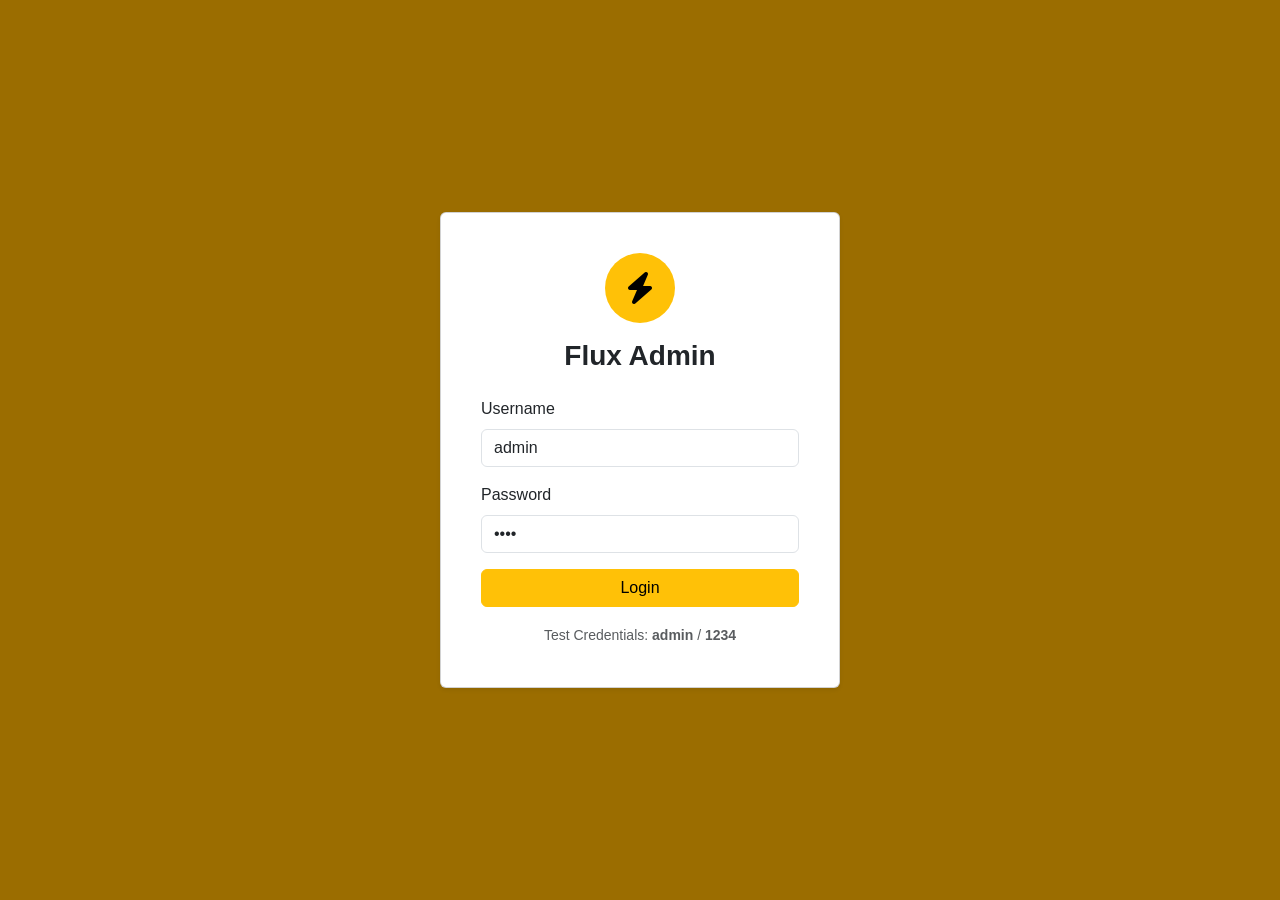
<file: index.html>
<!DOCTYPE html>
<html lang="en">
<head>
    <meta charset="UTF-8">
    <meta name="viewport" content="width=device-width, initial-scale=1.0">
    <title>Login - ShopAdmin</title>
    <link href="https://cdn.jsdelivr.net/npm/bootstrap@5.3.8/dist/css/bootstrap.min.css" rel="stylesheet">
    <link rel="stylesheet" href="https://cdnjs.cloudflare.com/ajax/libs/font-awesome/6.7.2/css/all.min.css">
    <link rel="stylesheet" href="style.css">
</head>
<body>
    <div class="login-background d-flex align-items-center justify-content-center vh-100">
        <div class="card shadow-sm p-4 login-card">
            <div class="card-body">

                <div class="text-center mb-3">
                    <div class="bg-warning text-black rounded-circle d-inline-flex align-items-center justify-content-center login-logo">
                        <i class="fa-solid fa-bolt fa-2x"></i>
                    </div>
                </div>

                <h3 class="text-center mb-4 fw-bold">Flux Admin</h3>
                
                <div id="loginError" class="alert alert-danger d-none" role="alert">
                    Invalid username or password!
                </div>

                <form id="loginForm">
                    <div class="mb-3">
                        <label for="username" class="form-label">Username</label>
                        <input type="text" class="form-control" id="username" placeholder="Enter 'admin'" value="admin" required>
                    </div>
                    <div class="mb-3">
                        <label for="password" class="form-label">Password</label>
                        <input type="password" class="form-control" id="password" placeholder="Enter '1234'" value="1234" required>
                    </div>
                    <button type="submit" class="btn btn-warning w-100">Login</button>
                </form>
                
                <div class="mt-3 text-center">
                    <small class="text-muted">Test Credentials: <strong>admin</strong> / <strong>1234</strong></small>
                </div>
            </div>
        </div>
    </div>

    <script src="https://cdn.jsdelivr.net/npm/bootstrap@5.3.8/dist/js/bootstrap.bundle.min.js"></script>
    <script src="script.js"></script>
</body>
</html>
</file>
<file: style.css>
/* General Body */
body {
    font-family: 'Segoe UI', Tahoma, Geneva, Verdana, sans-serif;
    transition: background-color 0.3s, color 0.3s; /* Smooth Dark Mode Transition */
}

/* === SIDEBAR STYLING === */
.sidebar {
    min-height: 100vh;
    box-shadow: 4px 0 10px rgba(0,0,0,0.1);
    background-color: #fff;
    z-index: 100;
}

/* Sidebar Logo Area */
.sidebar-logo {
    padding: 1.5rem;
    text-align: center;
    margin-bottom: 30px;
}

.sidebar-brand-icon {
    background-color: #ffc107; /* Warning color */
    color: #000;
    width: 50px; 
    height: 50px;
    border-radius: 50%;
    display: inline-flex;
    align-items: center;
    justify-content: center;
}

.sidebar-logo h4 {
    font-weight: bold;
    font-size: 1.5rem;
}

.sidebar-heading {
    padding: 0 1rem;
    margin-bottom: 0.5rem;
    color: #6c757d;
    text-transform: uppercase;
    font-size: 0.75rem;
    font-weight: 700;
}

/* Sidebar Links */
.nav-link {
    color: #adb5bd;
    font-size: 1.1rem;
    padding: 15px 25px;
    border-left: 8px solid transparent;
    transition: all 0.3s;
}

.nav-link:hover, .nav-link.active { /* Cursor Hover */
    background-color: rgba(255, 255, 255, 0.1);
    color: #ffffff !important; 
    border-left-color: #DFCBB2;
}

.nav-link i {
    width: 30px;
    text-align: center;
}

/* === HEADER STYLING === */
.main-header {
    background-color: #ffffff;
    box-shadow: 4px 0 10px rgba(0,0,0,0.1);
    padding: 10px 20px;
    transition: background-color 0.3s;
}

/* Icon Buttons in Header */
.header-icon {
    font-size: 1.2rem;
    color: #555;
    cursor: pointer;
    padding: 8px;
    border-radius: 50%;
    transition: background 0.2s;
}

.header-icon:hover {
    background-color: rgba(0,0,0,0.1);
}

/* Notification button in header */
.notification-bell {
    font-size: 1.2rem;
    transition: color 0.2s;
}

.notification-bell:hover {
    color: #0d6efd;
}

.notification-badge {
    position: absolute;
    top: 0;
    left: 100%;
    transform: translate(-50%, -50%);
    padding: 0.25rem;
    background-color: #dc3545;
    border: 1px solid #fff;
    border-radius: 50%;
}

.notification-menu {
    width: 320px;
    border: none;
    padding: 0;
}

.notify-header {
    padding: 1rem;
    border-bottom: 1px solid #e9ecef;
    border-top-left-radius: 0.375rem;
    border-top-right-radius: 0.375rem;
}

.notify-item {
    display: flex;
    align-items: start;
    gap: 1rem;
    padding: 1rem;
    border-bottom: 1px solid #f2f2f2;
    white-space: normal;
}

.notify-item:active {
    background-color: #f8f9fa;
    color: inherit;
}

.notify-content .title {
    margin-bottom: 0;
    font-size: 0.875rem;
    font-weight: 600;
}

.notify-content .time {
    margin-bottom: 0;
    font-size: 0.75rem;
    color: #6c757d;
}

.notify-icon {
    width: 40px;
    height: 40px;
    border-radius: 50%;
    display: flex;
    align-items: center;
    justify-content: center;
    flex-shrink: 0;
}

.icon-success { background-color: rgba(25, 135, 84, 0.1); color: #198754; }
.icon-warning { background-color: rgba(255, 193, 7, 0.1); color: #ffc107; }
.icon-primary { background-color: rgba(13, 110, 253, 0.1); color: #0d6efd; }

.notify-footer {
    text-align: center;
    font-size: 0.875rem;
    color: #0d6efd;
    padding: 0.75rem;
    font-weight: 700;
}

.metric-icon {
    padding: 0.5rem;
    border-radius: 0.375rem;
}

.chart-box {
    position: relative;
    width: 100%;
}

.h-300 { height: 300px; }
.h-250 { height: 250px; }
.h-120 { height: 120px; }

.user-avatar {
    width: 30px; 
    height: 30px; 
    border-radius: 50%;
}
/* === Dark Mode for Header & sidebar === */

/* --- LIGHT MODE (Light Theme) --- */
[data-bs-theme="light"] .header-icon {
    color: #272727;
}

[data-bs-theme="light"] .login-background {
    background-color: #9b6d00 !important;
}

[data-bs-theme="light"] .sidebar {
    background-color: #ffffff !important;
    border-right: 1px solid #dee2e6;
}

[data-bs-theme="light"] .sidebar .nav-link {
    color: #212529 !important;
    font-weight: 500;
}

[data-bs-theme="light"] .sidebar .nav-link:hover, /* Hover Effect */
[data-bs-theme="light"] .sidebar .nav-link.active {
    background-color: #ffde2230;
    color: #9b6d00 !important; 
    border-left-color: #5c4e00;
}

[data-bs-theme="light"] .sidebar-logo h4 {
    color: #212529 !important;
}

/* --- DARK MODE (Dark Theme) --- */
[data-bs-theme="dark"] .header-icon {
    color: #ddd;
}

[data-bs-theme="dark"] .login-background {
    background-color: #9b6d00 !important;
}

[data-bs-theme="dark"] .main-header {
    background-color: #212529;
    border-bottom: 1px solid #333;
}

[data-bs-theme="dark"] .sidebar {
    background-color: #212529 !important;
    border-right: 1px solid #373b3e;
}

[data-bs-theme="dark"] .sidebar .nav-link {
    color: #adb5bd !important;
    font-weight: 500;
}

[data-bs-theme="dark"] .sidebar .nav-link:hover,
[data-bs-theme="dark"] .sidebar .nav-link.active {
    background-color: rgba(124, 95, 0, 0.126);
    color: #ffffff !important;
    border-left-color: #9b6d00; 
}

[data-bs-theme="dark"] .sidebar-logo h4 {
    color: #ffffff !important;
}

[data-bs-theme="dark"] .card { 
    background-color: #2b3035;
    border-color: #373b3e;
    color: #fff;
}
[data-bs-theme="dark"] .modal-content {
    background-color: #2b3035;
    color: #fff;
}

/* === LOGIN.HTML === */
.login-card {
    width: 100%;
    max-width: 400px;
}

.login-logo {
    width: 70px;
    height: 70px;
}

[data-bs-theme="dark"] .login-logo h3 {
    color: #fff;
}

/* === PRODUCT.HTML === */
/* images size */
.product-card img {
    height: 300px;       
    width: 100%;         
    object-fit: cover;   
    object-position: center; 
}
/* title product*/
.card-title {
    font-weight: 700;
    letter-spacing: 0.5px;
}
/* price tag */
.price-tag {
    font-size: 1.1rem;
}

/* === ORDERS.HTML === */
/* order tabs font */
.nav-tabs .nav-link { 
    color: #6c757d;
    font-weight: 500;
    transition: color 0.3s ease;
}

/* Effect in Light Mode*/
[data-bs-theme="light"] .nav-tabs .nav-link:hover {
    background-color: #9b6d0033;
    color: #9b6d00 !important;
}

[data-bs-theme="light"] .nav-tabs .nav-link.active {
    color: #5c4e00 !important;
    font-weight: bold;
    border-bottom: 3px solid #5c4e00;
}

/* Effect in Dark Mode */
[data-bs-theme="dark"] .nav-tabs .nav-link:hover {
    background-color: #9b6d0033;
    color: #ffffff !important;
}

[data-bs-theme="dark"] .nav-tabs .nav-link.active {
    color: #a68332 !important;
    font-weight: bold;
    border-bottom: 3px solid #a68332;
}

/* === CUSTOMERS.HTML === */
.avatar-img {
    width: 40px;
    height: 40px;
    object-fit: cover;
    border-radius: 50%;
    margin-right: 10px;
}

.search-box {
    max-width: 300px;
}


/* === SALES_REPORT.HTML === */
.chart-container-large {
    position: relative;
    height: 400px;
    width: 100%;
}

.chart-box {
    position: relative;
    width: 100%;
}

/* Height Modifiers */
.h-200 { height: 200px; }
.h-250 { height: 250px; }
.h-350 { height: 350px; }

/* Category Legend Colors */
.cat-electronics {
    color: #4a148c;
}

.cat-fashion {
    color: #6f42c1;
}

.cat-home {
    color: #d63384; 
}

.cat-sports {
    color: #ffc107; 
}

/*=== SETTING.HTML ===*/
.list-group-item.active {
    background-color: #9b6d00 !important;
    border-color: #9b6d00 !important;
    color: white !important;
}

.store-logo-icon {
    width: 64px;
    height: 64px;
    background-color: #ffc107; /* Bootstrap Warning color */
    color: black;
    border-radius: 50%;
    display: inline-flex;
    align-items: center;
    justify-content: center;
}

.store-logo-input {
    max-width: 300px;
}


/* Dark Mode overrides for Settings Menu */
[data-bs-theme="dark"] .list-group-item { 
    background-color: #2b3035;
    color: #e0e0e0;
    border-color: #373b3e;
}

[data-bs-theme="dark"] .list-group-item.active {
    background-color: #9b6d00;
    border-color: #9b6d00;
    color: white;
}

[data-bs-theme="dark"] .accordion-button {
    background-color: #2b3035;
    color: #e0e0e0;
}

[data-bs-theme="dark"] .accordion-item {
    background-color: #2b3035;
    border-color: #373b3e;
    color: #e0e0e0;
}

/* Increase row height/gap ORDERS & CUSTOMER */
.table-modern tbody td {
    padding-top: 25px !important;    
    padding-bottom: 25px !important; /
}
</file>
